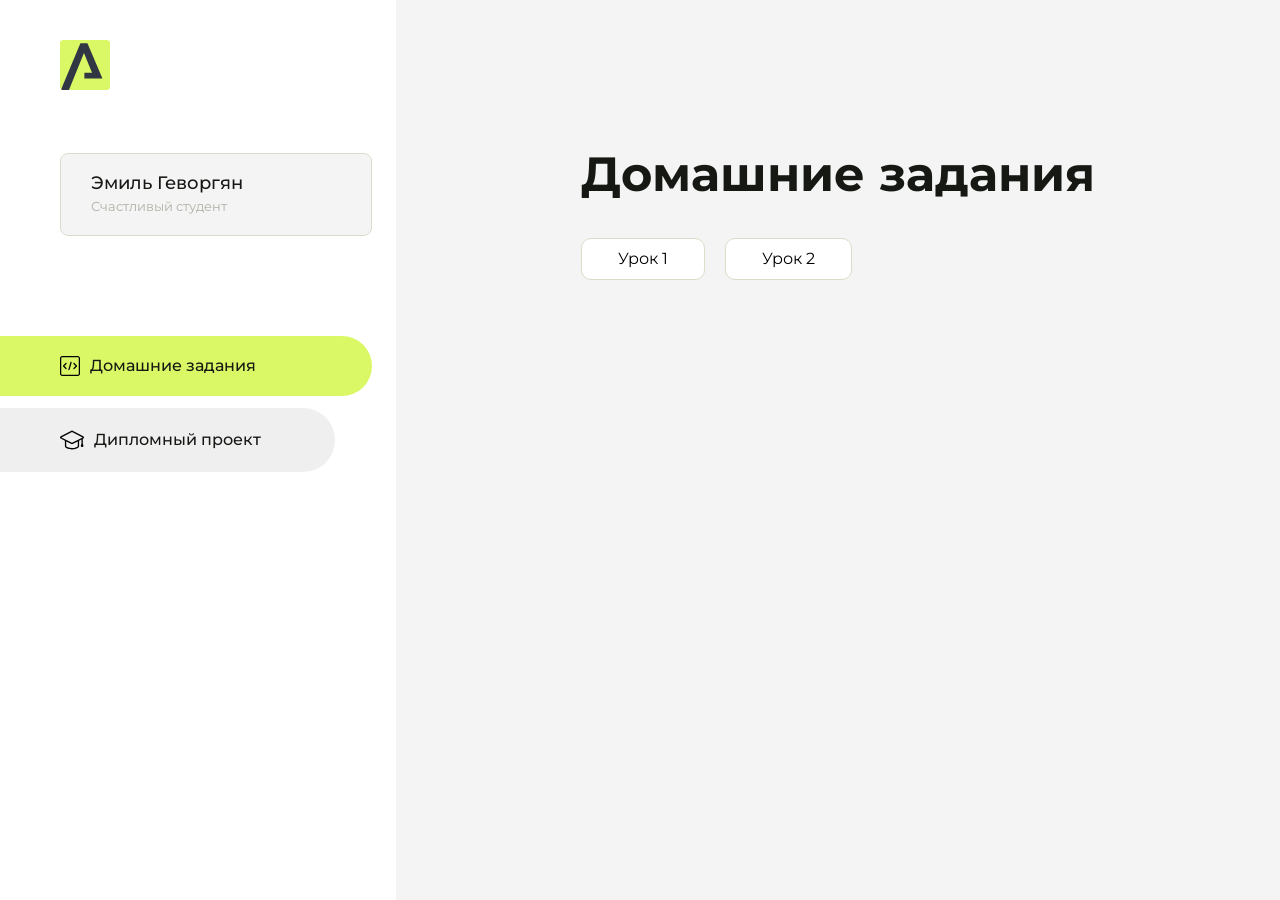
<file: index.html>
<!DOCTYPE html>
<html lang="en">
<head>
    <meta charset="UTF-8">
    <meta name="viewport" content="width=device-width, initial-scale=1.0">
    <title>Домашняя работа</title>
    <link rel="shortcut icon" href="src/logo.ico" type="image/x-icon">
    <link rel="preconnect" href="https://fonts.googleapis.com">
    <link rel="preconnect" href="https://fonts.gstatic.com" crossorigin>
    <link href="https://fonts.googleapis.com/css2?family=Montserrat:wght@400;500;700&family=Rubik:wght@500&display=swap"
          rel="stylesheet">
    <link rel="stylesheet" href="src/style.css">
</head>
<body id="body">
<div class="overlay" id="overlay"></div>
<div class="layout">
    <div class="burger" id="burger">
        <svg viewBox="0 0 24 24" fill="none" xmlns="http://www.w3.org/2000/svg">
            <g id="SVGRepo_bgCarrier" stroke-width="0"></g>
            <g id="SVGRepo_tracerCarrier" stroke-linecap="round" stroke-linejoin="round"></g>
            <g id="SVGRepo_iconCarrier">
                <path d="M4 18L20 18" stroke="#DAF765" stroke-width="2" stroke-linecap="round"></path>
                <path d="M4 12L20 12" stroke="#DAF765" stroke-width="2" stroke-linecap="round"></path>
                <path d="M4 6L20 6" stroke="#DAF765" stroke-width="2" stroke-linecap="round"></path>
            </g>
        </svg>
    </div>
    <aside class="sidebar" id="sidebar">
        <div class="sidebar__inner">
            <div class="logo">
                <svg width="50" height="50" viewBox="0 0 50 50" fill="none" xmlns="http://www.w3.org/2000/svg">
                    <g clip-path="url(#clip0_513_74730)">
                        <path d="M46.17 -0.257004H3.83C1.57281 -0.257004 -0.257 1.57281 -0.257 3.83V46.17C-0.257 48.4272 1.57281 50.257 3.83 50.257H46.17C48.4272 50.257 50.257 48.4272 50.257 46.17V3.83C50.257 1.57281 48.4272 -0.257004 46.17 -0.257004Z"
                              fill="#DAF765"/>
                        <path d="M24.375 38.4H42.461L27.441 3.1585H20.4355C20.4355 3.1585 6.7895 35.881 1.1945 49.294C2.015 50.0275 3.0945 50.257 3.6945 50.257H8.8445L23.954 13.07L32.0465 32.8285H24.375V38.4Z"
                              fill="#323843"/>
                    </g>
                    <defs>
                        <clipPath id="clip0_513_74730">
                            <rect width="50" height="50" fill="white"/>
                        </clipPath>
                    </defs>
                </svg>
            </div>
            <div class="sidebar__user">
                <div class="sidebar__name">Эмиль Геворгян</div>
                <div class="sidebar__text">Счастливый студент</div>
            </div>
            <div class="sidebar__tabs">
                <div class="sidebar__item">
                    <button class="sidebar__button active" id="tasks">
                        <svg xmlns="http://www.w3.org/2000/svg" width="20" height="20" viewBox="0 0 20 20" fill="none">
                            <g clip-path="url(#clip0_704_74543)">
                                <path d="M17.7083 20H2.29167C1.0275 20 0 18.9725 0 17.7083V2.29167C0 1.0275 1.0275 0 2.29167 0H17.7083C18.9725 0 20 1.0275 20 2.29167V17.7083C20 18.9725 18.9725 20 17.7083 20ZM2.29167 1.25C1.7175 1.25 1.25 1.7175 1.25 2.29167V17.7083C1.25 18.2825 1.7175 18.75 2.29167 18.75H17.7083C18.2825 18.75 18.75 18.2825 18.75 17.7083V2.29167C18.75 1.7175 18.2825 1.25 17.7083 1.25H2.29167Z"
                                      fill="black"/>
                                <path d="M6.04167 13.125C5.88167 13.125 5.72167 13.0642 5.6 12.9417L3.1 10.4417C2.85583 10.1975 2.85583 9.80167 3.1 9.5575L5.6 7.0575C5.84417 6.81333 6.24 6.81333 6.48417 7.0575C6.72833 7.30167 6.72833 7.6975 6.48417 7.94167L4.42583 10L6.48417 12.0583C6.72833 12.3025 6.72833 12.6983 6.48417 12.9425C6.36167 13.0642 6.20167 13.125 6.04167 13.125Z"
                                      fill="black"/>
                                <path d="M8.95833 14.1667C8.9 14.1667 8.84 14.1583 8.78167 14.1417C8.45083 14.0442 8.26083 13.6967 8.35833 13.3658L10.4417 6.28251C10.5392 5.95084 10.8892 5.76417 11.2175 5.85917C11.5483 5.95667 11.7383 6.30417 11.6408 6.63501L9.5575 13.7183C9.47833 13.9908 9.22833 14.1667 8.95833 14.1667Z"
                                      fill="black"/>
                                <path d="M13.9583 13.125C13.7983 13.125 13.6383 13.0642 13.5167 12.9417C13.2725 12.6975 13.2725 12.3017 13.5167 12.0575L15.575 9.99916L13.5167 7.94083C13.2725 7.69666 13.2725 7.30083 13.5167 7.05666C13.7608 6.81249 14.1567 6.81249 14.4008 7.05666L16.9008 9.55666C17.145 9.80083 17.145 10.1967 16.9008 10.4408L14.4008 12.9408C14.2783 13.0642 14.1183 13.125 13.9583 13.125Z"
                                      fill="black"/>
                            </g>
                            <defs>
                                <clipPath id="clip0_704_74543">
                                    <rect width="20" height="20" fill="white"/>
                                </clipPath>
                            </defs>
                        </svg>
                        <span>Домашние задания</span></button>
                </div>
                <div class="sidebar__item">
                    <button class="sidebar__button" id="diplom">
                        <svg xmlns="http://www.w3.org/2000/svg" width="24" height="24" viewBox="0 0 24 24" fill="none">
                            <g clip-path="url(#clip0_704_74553)">
                                <path d="M23.2628 10.5971C23.7176 10.365 24 9.90375 24 9.39337C24 8.883 23.7176 8.42175 23.2628 8.18962L12.6135 2.75362C12.2291 2.55824 11.7705 2.55787 11.3854 2.75399L0.736875 8.19C0.282375 8.42175 0 8.883 0 9.39337C0 9.90375 0.282375 10.365 0.736875 10.5971L4.89038 12.7177V18.2074C4.89038 19.8154 8.412 21.393 12 21.393C15.5884 21.393 19.1096 19.815 19.1096 18.2074V12.7174L21.4609 11.517V15.8017L20.901 17.2305C20.7409 17.6389 20.7934 18.0994 21.0405 18.4616C21.2876 18.8246 21.6979 19.041 22.1366 19.041C22.5754 19.041 22.9852 18.8246 23.2324 18.462C23.4795 18.099 23.532 17.6385 23.3719 17.2301L22.8124 15.8021V10.827L23.2628 10.5971ZM17.7623 18.1721C17.6198 18.6375 15.3491 20.0419 12 20.0419C8.65088 20.0419 6.38025 18.6375 6.2415 18.2074V12.3037L6.23887 12.3019C6.23812 12.057 6.1065 11.8207 5.87325 11.7019L1.3515 9.39337L12 3.95737L22.6489 9.39337L12 14.8294L5.87325 11.7019C5.54063 11.5331 4.6695 11.6674 4.5 12C4.33012 12.3322 4.55813 12.5479 4.89038 12.7177L11.3857 16.0331C11.5781 16.1314 11.7889 16.1805 12 16.1805C12.2107 16.1805 12.4222 16.1314 12.6146 16.0331L17.7593 13.407L17.7623 18.1721Z"
                                      fill="black"/>
                            </g>
                            <defs>
                                <clipPath id="clip0_704_74553">
                                    <rect width="24" height="24" fill="white"/>
                                </clipPath>
                            </defs>
                        </svg>
                        <span>Дипломный проект</span></button>
                </div>
            </div>
        </div>

    </aside>
    <div class="content">
        <div class="container">
            <div class="content__block" id="tasksBlock">
                <div class="content__title">Домашние задания</div>
                <ul class="content__list">
                    <li class="content__list-item">
                        <a href="начало/index.html">Урок 1</a>
                    </li>
                    <li class="content__list-item">
                        <a href="привет/index.html">Урок 2</a>
                    </li>
                </ul>
            </div>
            <div class="content__block hidden" id="diplomBlock">
                <div class="content__title">Дипломный проект</div>
                <div class="content__list-diplom">
                    <a href="ПАПКА-С-НОМЕРОМ-УРОКА">Ссылка на ДЗ</a>
                </div>
                <div class="content__decor">
                    <div class="content__decor-text">Давай проверим, чему ты научился!</div>
                    <div class="content__decor-img">
                        <img src="src/decor.png" alt="decor">
                    </div>
                </div>
            </div>
        </div>
    </div>
</div>
<script src="src/index.js"></script>
</body>
</html>
</file>
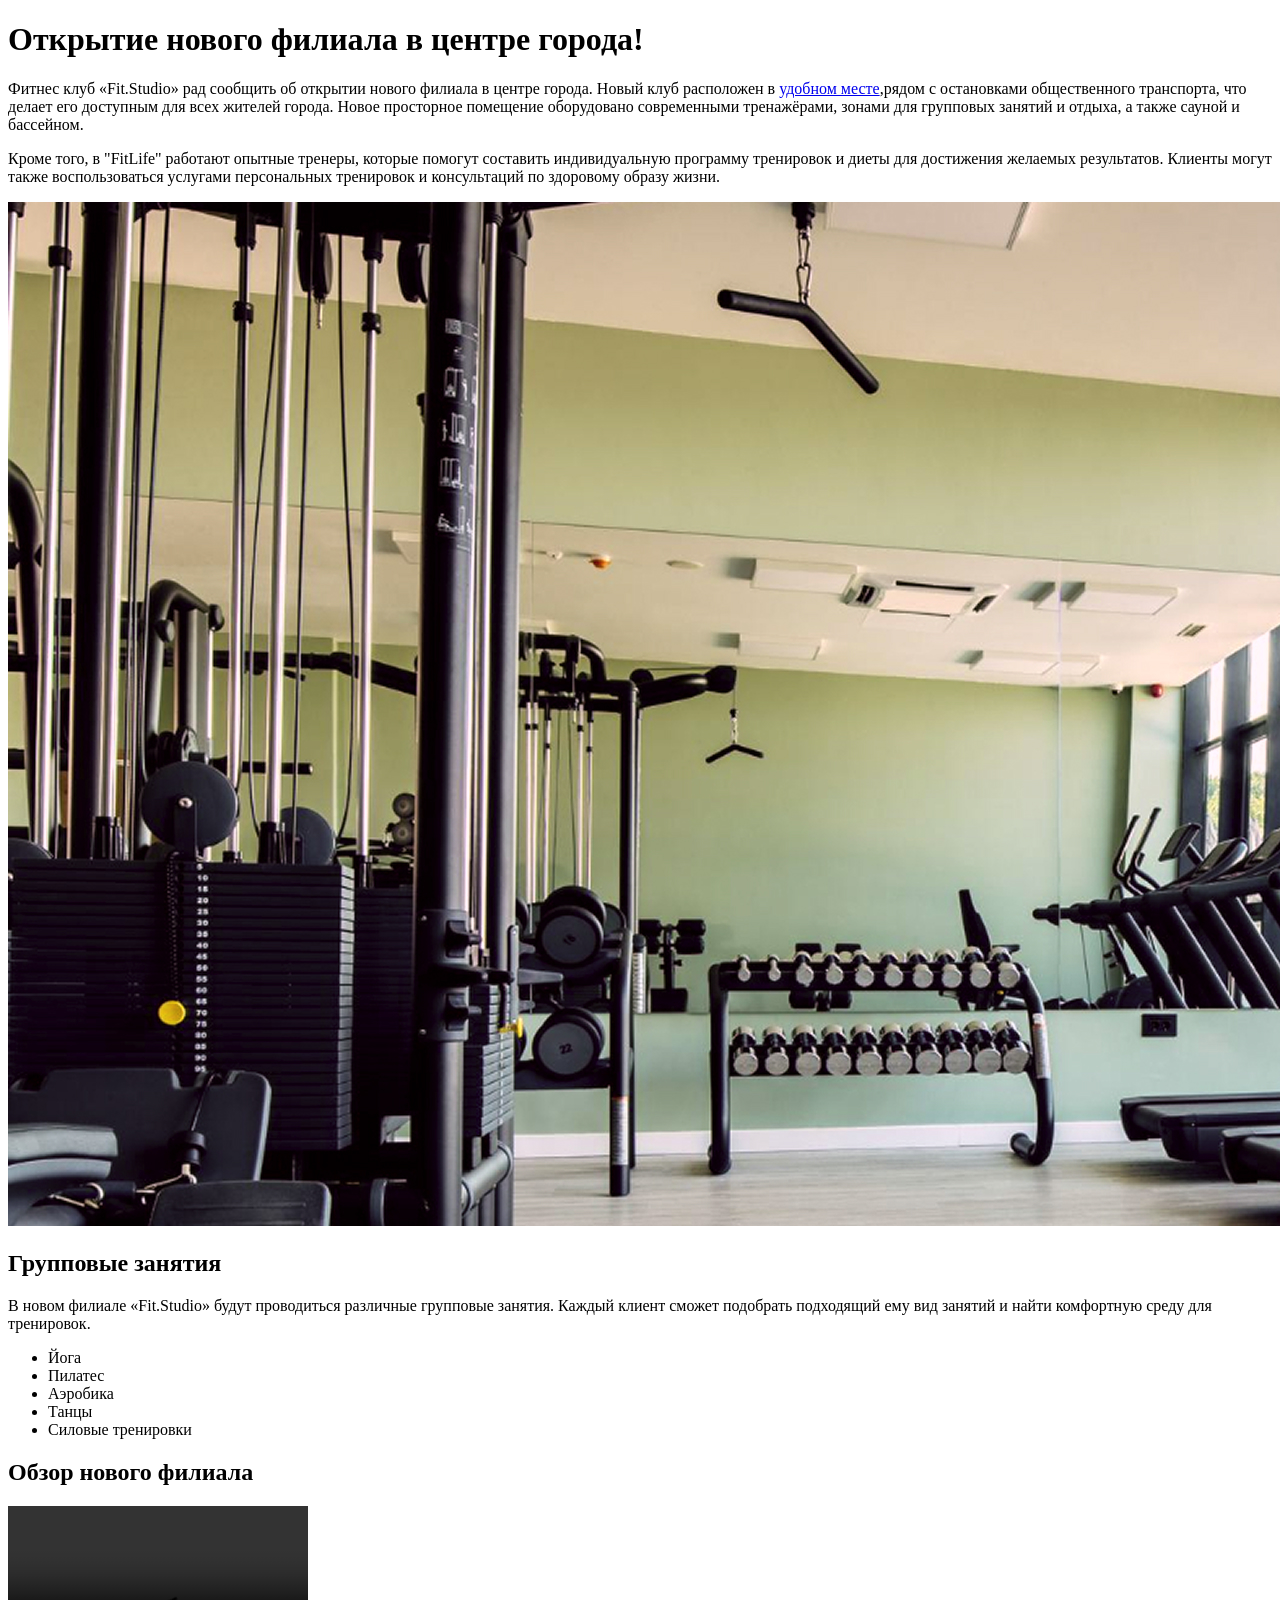
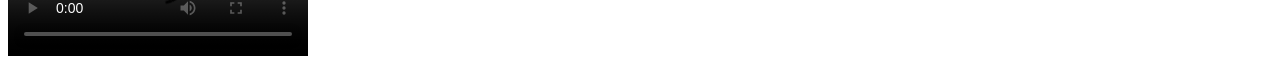
<file: привет/index.html>
<!DOCTYPE html>
<html lang="ru">
<head>
    <meta charset="UTF-8">
    <meta name="viewport" content="width=device-width, initial-scale=1.0">
    <title>Статья</title>
</head>
<body>
   <h1>Открытие нового
филиала в центре города!</h1>
<p>Фитнес клуб «Fit.Studio» рад сообщить об открытии нового филиала в центре города. Новый клуб расположен в <a href="#">удобном месте</a>,рядом с остановками
общественного транспорта, что делает его доступным для всех жителей города. Новое просторное помещение оборудовано современными тренажёрами,
зонами для групповых занятий и отдыха, а также сауной и бассейном.</p>
<p>Кроме того, в "FitLife" работают опытные тренеры, которые помогут составить индивидуальную программу тренировок и диеты для достижения желаемых
результатов. Клиенты могут также воспользоваться услугами персональных тренировок и консультаций по здоровому образу жизни.</p>
<img src="img/gym-image.jpg" alt="">
<h2>Групповые занятия</h2>
<p>В новом филиале «Fit.Studio» будут проводиться различные групповые занятия. Каждый клиент
сможет подобрать подходящий ему вид занятий и найти комфортную среду для тренировок.</p>
<ul>
    <li>Йога</li>
    <li>Пилатес</li>
    <li>Аэробика</li>
    <li>Танцы</li>
    <li>Силовые тренировки</li>
</ul>
<h2>Обзор нового филиала</h2>
<video src="video/gym-video.mp4" controls></video>
</body>
</html>
</file>
<file: src/style.css>
*{padding: 0;margin: 0;border: 0;}
*,*:before,*:after{-webkit-box-sizing: border-box;box-sizing: border-box;}
:focus,:active{outline: none;}
a:focus,a:active{outline: none;}
nav,footer,header,aside{display: block;}
html,body{
    height:100%;width:100%;
    font-size:100%;line-height:1;-ms-text-size-adjust:100%;-moz-text-size-adjust:100%;-webkit-text-size-adjust:100%;}
input,button,textarea{font-family:inherit;}
input::-ms-clear{display: none;}
button{cursor: pointer;}
button::-moz-focus-inner{padding:0;border:0;}
a,a:visited{text-decoration: none;}
a:hover{text-decoration: none;}
ul li{list-style: none;}
img{vertical-align: top;}
h1,h2,h3,h4,h5,h6{font-size:inherit;font-weight: inherit;}
a{color:inherit;}



body {
    font-family: "Montserrat",SansSerif;
    color: black;
}

body.overflow {
    overflow: hidden;
}



.layout {
    display: -webkit-box;
    display: -ms-flexbox;
    display: flex;
    min-height: 100vh;
}

.sidebar {
    padding: 40px 24px 40px 0;
    -ms-flex-negative: 0;
    flex-shrink: 0;
    background-color: white;
}



.content {
    -webkit-box-flex: 1;
    -ms-flex-positive: 1;
    flex-grow: 1;
    background-color: #F4F4F4;
}

.container {
    display: -webkit-box;
    display: -ms-flexbox;
    display: flex;
    -webkit-box-orient: vertical;
    -webkit-box-direction: normal;
    -ms-flex-direction: column;
    flex-direction: column;
    -webkit-box-pack: center;
    -ms-flex-pack: center;
    justify-content: center;
    -webkit-box-align: center;
    -ms-flex-align: center;
    align-items: center;
    padding: 150px 60px 80px 60px;
}


.logo {
    margin-left: 60px;
    margin-bottom: 60px;
}

.sidebar__user {
    background-color: #F4F4F4;
    padding: 20px 30px;
    margin-left: 60px;
    margin-bottom: 100px;
    border-radius: 8px;
    border: 1px solid #DADEC9;
}

.sidebar__name {
    color:#161814;
    font-size: 18px;
    font-weight: 500;
    margin-bottom: 6px;
}

.sidebar__text {
    color: #AFB1A7;
    font-size: 13px;
    font-weight: 400;
    line-height: 130%; /* 16.9px */
}

.sidebar__item {
    width: 372px;
}

.sidebar__button {
    display: -webkit-box;
    display: -ms-flexbox;
    display: flex;
    -webkit-box-align: center;
    -ms-flex-align: center;
    align-items: center;
    gap: 10px;
    padding: 20px 60px;
    margin-bottom: 12px;
    border-radius: 0px 100px 100px 0px;
    -webkit-transition: all .5s;
    -o-transition: all .5s;
    transition: all .5s;
    cursor: pointer;
    width: 90%;
    color:#161814;
    font-size: 16px;
    font-weight: 500;
}

.sidebar__button.active , .sidebar__button:hover {
    width: 100%;
    background-color: #DAF765;
}


.content__title {
    color: #161814;
    font-size: 48px;
    font-weight: 700;
    margin-bottom: 40px;
}

.content__list {
    display: -webkit-box;
    display: -ms-flexbox;
    display: flex;
    -webkit-box-align: center;
    -ms-flex-align: center;
    align-items: center;
    -ms-flex-wrap: wrap;
    flex-wrap: wrap;
    gap: 20px;
}



.content__list-item  {
    cursor: pointer;
    padding: 12px 18px;
    background-color: #fff;
    border-radius: 10px;
    border: 1px solid #DADEC9;
    -webkit-transition: all .3s;
    -o-transition: all .3s;
    transition: all .3s;
}

.content__list-item:hover,.content__list-diplom:hover {
    background-color: #AFB1A7;
}

li a {
    padding: 12px 18px;

}


.content__list-diplom {
    -webkit-transition: all .3s;
    -o-transition: all .3s;
    transition: all .3s;
    display: inline-block;
    padding: 12px 18px;
    background-color: #fff;
    border-radius: 10px;
    border: 1px solid #DADEC9;
}

.content__decor {
    display: -webkit-box;
    display: -ms-flexbox;
    display: flex;
    -webkit-box-align: center;
    -ms-flex-align: center;
    align-items: center;
}

.content__decor-text {
    color:#BEDD44;
    font-size: 36px;
    font-weight: 700;
    line-height: 110%; /* 39.6px */
}

.content__block {
    max-width: 1200px;
}

.content__block.hidden {
    display: none;
}

.content__decor-img img{
    width: 100%;
}

.burger {
    display: none;
    padding: 5px;
    position: fixed;
    top: 3%;
    right: 7%;
    width: 40px;
    height: 40px;
    background-color: #161814;
    border-radius: 50%;
    z-index: 10;
    border: 1px solid #DAF765;
}

@media (max-width: 768px) {
    .burger {
        display: block;
    }

    .sidebar {
        -webkit-transition: all .3s;
        -o-transition: all .3s;
        transition: all .3s;
        -webkit-transform: translateX(-100%);
        -ms-transform: translateX(-100%);
        transform: translateX(-100%);
        position: fixed;
        top: 0;
        left: 0;
        bottom: 0;
        z-index: 5;
    }

    .sidebar.show {
        -webkit-transform: translateX(0%);
        -ms-transform: translateX(0%);
        transform: translateX(0%);
    }

    .overlay {
        opacity: 0;
        pointer-events: none;
        -webkit-transition: all .3s;
        -o-transition: all .3s;
        transition: all .3s;
        position: absolute;
        top: 0;
        right: 0;
        left: 0;
        bottom: 0;
        z-index: 3;
        background-color: #000000e0;
    }

    .overlay.show {
        opacity: 1;
        pointer-events: all;
    }

    .container {
        padding: 40px 20px;
        min-height: 100%;
    }

    .content__decor {
        margin-top: 20px;
        -webkit-box-orient: vertical;
        -webkit-box-direction: normal;
        -ms-flex-direction: column;
        flex-direction: column;
    }
}

@media (max-width: 400px) {
    .sidebar__user {
        margin-left: 0;
    }
}
</file>
